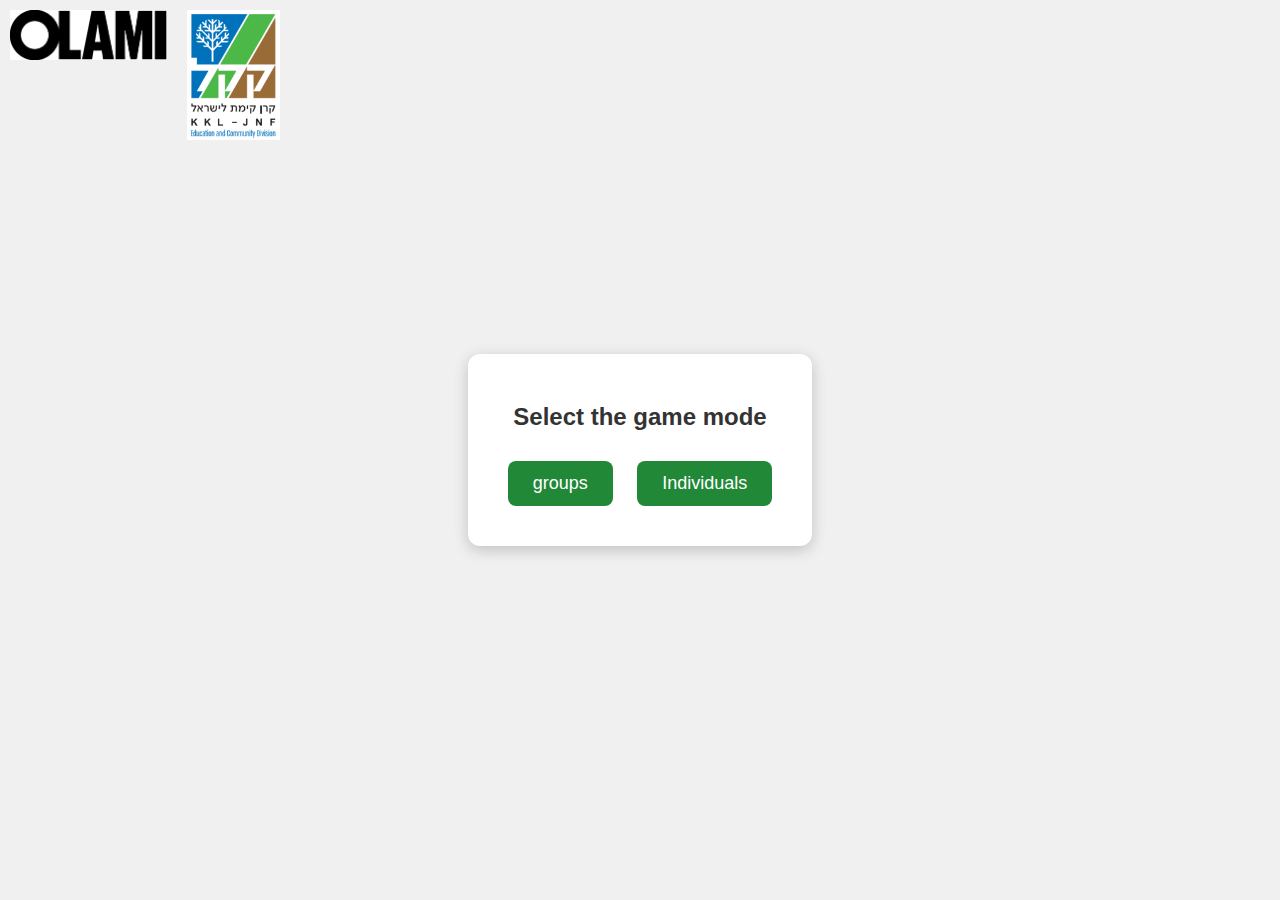
<file: index.html>
<!DOCTYPE html>
<html lang="en">

<head>
    <meta charset="UTF-8">
    <meta name="viewport" content="width=device-width, initial-scale=1.0">

    <title>Select game mode</title>
    <link rel="stylesheet" type="text/css" href="./index.css">
</head>

<body>
    <div class="header-logos">
        <img src="./assets/לוגו שחור.png" alt="Logo 1" class="logo">
        <img src="./assets/לוגו קקל מעודכן.png" alt="Logo 2" class="logo1">
    </div>
    <div id="overlay" class="overlay">
        <div class="modal">
            <h2>Select the game mode</h2>
            <button onclick="goToGroup()">groups</button>
            <button onclick="goToIndividuals()">Individuals

            </button>
        </div>
    </div>
    <script src="./index.js"></script>
</body>

</html>
</file>
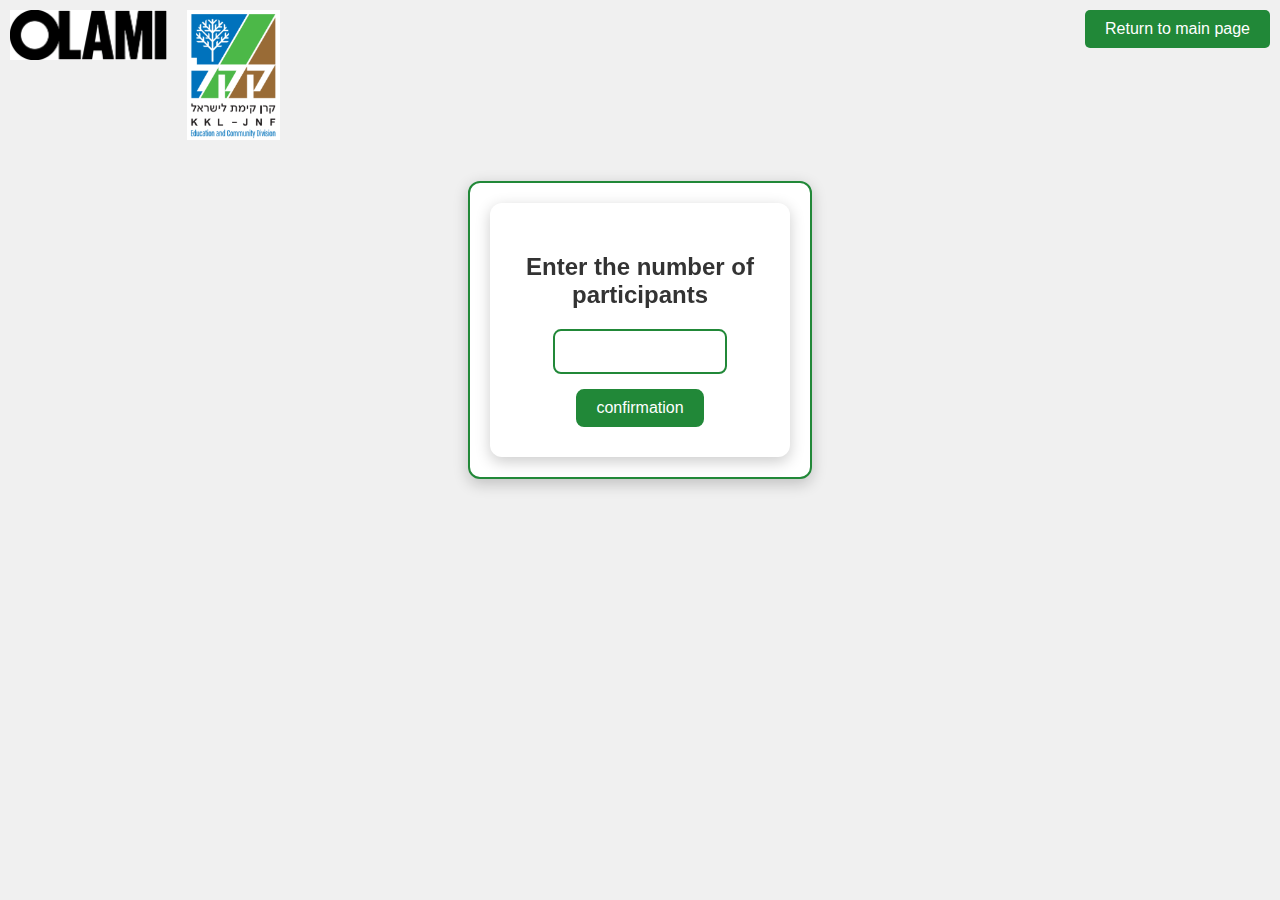
<file: first-group.html>
<!DOCTYPE html>
<html lang="en">
<head>
    <meta charset="UTF-8">
    <meta name="viewport" content="width=device-width, initial-scale=1.0">
    <title>הוספת שחקנים</title>
    <link rel="stylesheet" type="text/css" href="./first.css">
</head>
<body>
    <div class="header-logos">
        <img src="./assets/לוגו שחור.png" alt="Logo 1" class="logo">
        <img src="./assets/לוגו קקל מעודכן.png" alt="Logo 2" class="logo1">
    </div>
    <button id="backButton" class="back-button">Return to main page</button>

    <div id="overlay" class="overlay">
        <div class="modal">
            <h2>Enter the number of participants</h2>
            <input type="number" id="playerCount" min="1" max="10">
            <button onclick="createPlayerInputsGroup()">confirmation



            </button>
        </div>
    </div>
    <div id="playerNames" class="player-names"></div>
    <div id="soldiers" class="soldiers"></div>
    <div id="gamePage" class="game-page" style="display: none;">
        <button onclick="goToGamePageGroup()"> Go to the game page</button>
    </div>
    <script src="./first.js"></script>
</body>
</html>
</file>
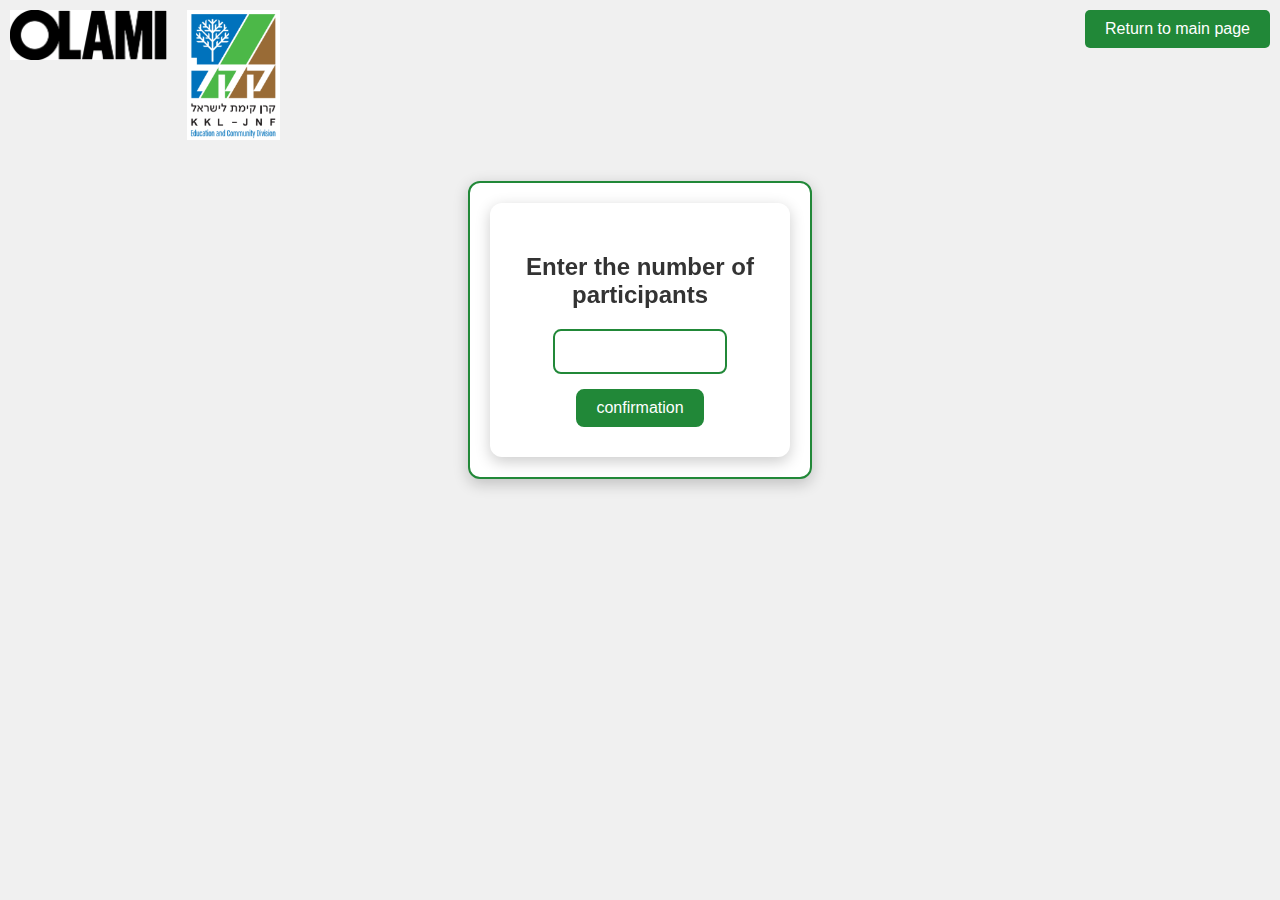
<file: first.html>
<!DOCTYPE html>
<html lang="en">
<head>
    <meta charset="UTF-8">
    <meta name="viewport" content="width=device-width, initial-scale=1.0">
    <title>הוספת שחקנים</title>
    <link rel="stylesheet" type="text/css" href="./first.css">
</head>
<body>
    <div class="header-logos">
        <img src="./assets/לוגו שחור.png" alt="Logo 1" class="logo">
        <img src="./assets/לוגו קקל מעודכן.png" alt="Logo 2" class="logo1">
    </div>
    <button id="backButton" class="back-button">Return to main page</button>

    <div id="overlay" class="overlay">
        <div class="modal">
            <h2>Enter the number of participants</h2>
            <input type="number" id="playerCount" min="1" max="10">
            <button onclick="createPlayerInputs()">confirmation</button>
        </div>
    </div>
    <div id="playerNames" class="player-names"></div>
    <div id="soldiers" class="soldiers"></div>
    <div id="gamePage" class="game-page" style="display: none;">
        <button onclick="goToGamePage()">Go to the game page</button>
    </div>
    <script src="./first.js"></script>
</body>
</html>
</file>
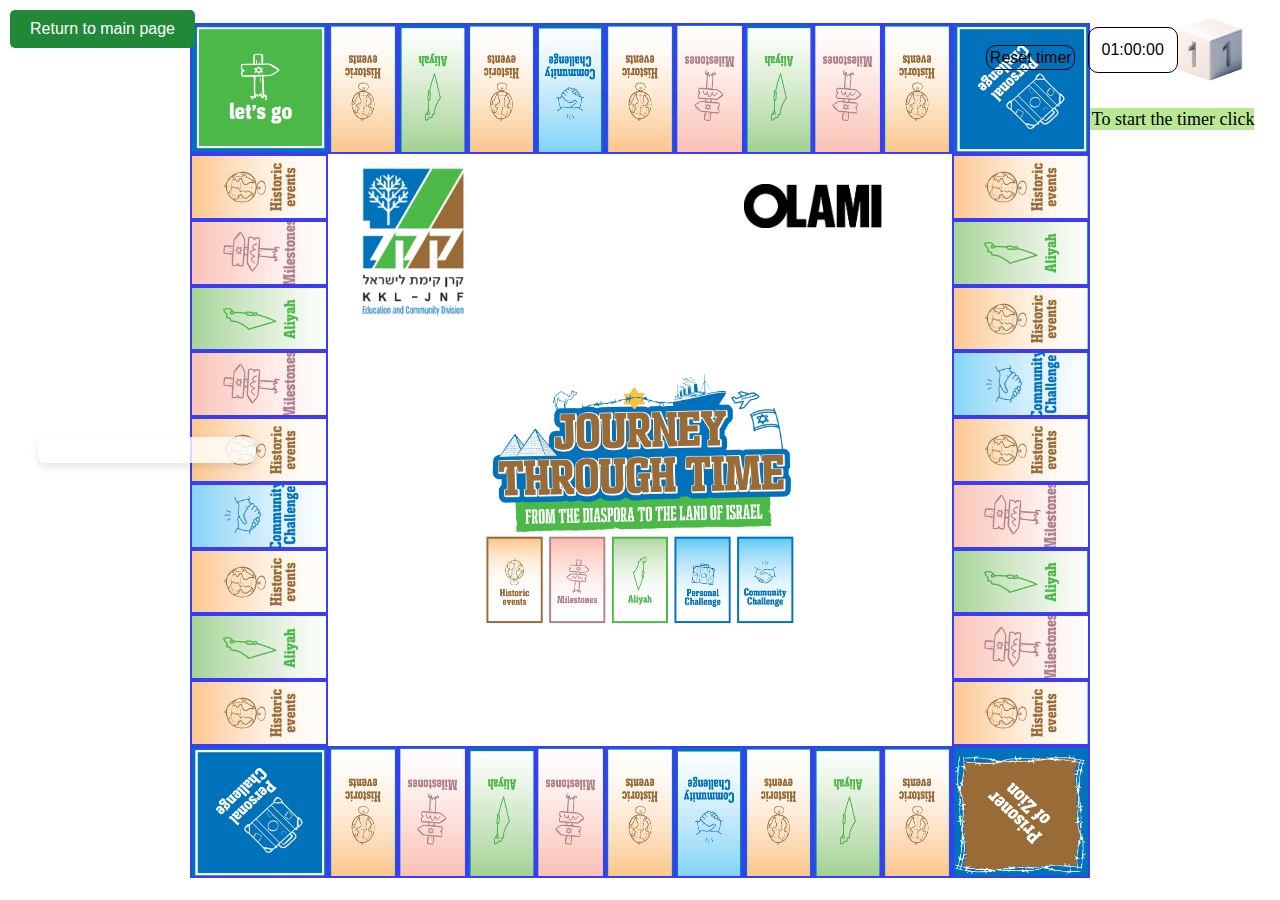
<file: play-group.html>
<!DOCTYPE html>
<html lang="he">
<head>
    <meta charset="UTF-8">
    <meta name="viewport" content="width=device-width, initial-scale=1.0">
    <title>Game board</title>
    <link rel="stylesheet" type="text/css" href="./play.css">
</head>
<body>

<!--     <div id="headerr">
            <div class="dice" id="dice">
                <img src="./assets/dice-1.png" alt="Dice Face" id="diceImage">
            </div>
            <div class="timer-container">
                <div id="timer" class="timer">01:00:00</div>
            </div>
        </div> -->
      <div id="headerr">
            <div class="dice" id="dice">
                <img src="./assets/dice-1.png" alt="Dice Face" id="diceImage">
            </div>
            <div class="timer-container">
                <div id="timer" class="timer">01:00:00</div>
            </div>
            <div id="reset">Reset timer</div>
        </div>
        <p class="timer-press">👆 To start the timer click</p>

        <div id="player-order-message"></div>
    <button id="backButton" class="back-button">Return to main page</button>

    <div id="alertModal" class="modal">
        <div class="modal-content">
            <span id="closeModal" class="close">&times;</span>
            <p id="alertText"></p>
            <button id="closeButton">close</button>
        </div>
    </div>
    <div id="alertModal" class="modal">
        <div class="modal-content">
            <span id="closeModal" class="close">&times;</span>
            <p id="alertText"></p>
            <button id="startGameBtn">Start a game</button>
        </div>
    </div>
       <div class="center-picture">
        <div class="bottom-image">
         <img src="./assets/בונים חוסן.png" alt="תמונה תחתונה">
        </div>
        <div class="tikets">
         <img src="./assets/קלפים.png" alt=" כרטיסים">
        </div>
    </div>
    <div id="board">
        <div class="top-left-image">
            <img src="./assets/לוגו קקל מעודכן.png" alt="לוגו שמאל">
        </div>
        <div class="top-right-image">
            <img src="./assets/לוגו שחור.png" alt="לוגו ימין">
        </div>
        <div id="board">
            <div id="cell-1" class="cell corner">
                <img src="./assets/נצא לדרך.png" alt="תמונה 1">
            </div>
            <div id="cell-2" class="cell horizontal">
                <img src="./assets/כתום.png" alt="תמונה 2">
            </div>
            <div id="cell-3" class="cell horizontal">
                <img src="./assets/ירוק.png" alt="תמונה 3">
            </div>
            <div id="cell-4" class="cell horizontal">
                <img src="./assets/כתום.png" alt="תמונה 4">
            </div>
            <div id="cell-5" class="cell horizontal">
                <img src="./assets/כחול.png" alt="תמונה 5">
            </div>
            <div id="cell-6" class="cell horizontal">
                <img src="./assets/כתום.png" alt="תמונה 6">
            </div>
            <div id="cell-7" class="cell horizontal">
                <img src="./assets/ורוד.png" alt="תמונה 7">
            </div>
            <div id="cell-8" class="cell horizontal">
                <img src="./assets/ירוק.png" alt="תמונה 8">
            </div>
            <div id="cell-9" class="cell horizontal">
                <img src="./assets/ורוד.png" alt="תמונה 9">
            </div>
            <div id="cell-10" class="cell horizontal">
                <img src="./assets/כתום.png" alt="תמונה 10">
            </div>
            <div id="cell-11" class="cell corner">
                <img src="./assets/אנגלית אתגר אישי.png" alt="תמונה 11">
            </div>
    
    
            <div id="cell-12" class="cell vertical">
                <img src="./assets/כתום.png" alt="תמונה 12">
            </div>
            <div id="cell-13" class="cell vertical">
                <img src="./assets/ירוק.png" alt="תמונה 13">
            </div>
            <div id="cell-14" class="cell vertical">
                <img src="./assets/כתום.png" alt="תמונה 14">
            </div>
            <div id="cell-15" class="cell vertical">
                <img src="./assets/כחול.png" alt="תמונה 15">
            </div>
            <div id="cell-16" class="cell vertical">
                <img src="./assets/כתום.png" alt="תמונה 16">
            </div>
            <div id="cell-17" class="cell vertical">
                <img src="./assets/ורוד.png" alt="תמונה 17">
            </div>
            <div id="cell-18" class="cell vertical">
                <img src="./assets/ירוק.png" alt="תמונה 18">
            </div>
            <div id="cell-19" class="cell vertical">
                <img src="./assets/ורוד.png" alt="תמונה 19">
            </div>
            <div id="cell-20" class="cell vertical">
                <img src="./assets/כתום.png" alt="תמונה 20">
            </div>
    
    
            <div id="cell-21" class="cell corner">
                <img src="./assets/יוצאים למסע אנגלית.png" alt="תמונה 21">
            </div>
    
    
            <div id="cell-22" class="cell horizontal">
                <img src="./assets/כתום.png" alt="תמונה 22">
            </div>
            <div id="cell-23" class="cell horizontal">
                <img src="./assets/ירוק.png" alt="תמונה 23">
            </div>
            <div id="cell-24" class="cell horizontal">
                <img src="./assets/כתום.png" alt="תמונה 24">
            </div>
            <div id="cell-25" class="cell horizontal">
                <img src="./assets/כחול.png" alt="תמונה 25">
            </div>
            <div id="cell-26" class="cell horizontal">
                <img src="./assets/כתום.png" alt="תמונה 26">
            </div>
            <div id="cell-27" class="cell horizontal">
                <img src="./assets/ורוד.png" alt="תמונה 27">
            </div>
            <div id="cell-28" class="cell horizontal">
                <img src="./assets/ירוק.png" alt="תמונה 28">
            </div>
            <div id="cell-29" class="cell horizontal">
                <img src="./assets/ורוד.png" alt="תמונה 29">
            </div>
            <div id="cell-30" class="cell horizontal">
                <img src="./assets/כתום.png" alt="תמונה 30">
            </div>
            <div id="cell-31" class="cell corner">
                <img src="./assets/אנגלית אתגר אישי.png" alt="תמונה 31">
            </div>
    
    
            <div id="cell-32" class="cell vertical">
                <img src="./assets/כתום.png" alt="תמונה 32">
            </div>
            <div id="cell-33" class="cell vertical">
                <img src="./assets/ירוק.png" alt="תמונה 33">
            </div>
            <div id="cell-34" class="cell vertical">
                <img src="./assets/כתום.png" alt="תמונה 34">
            </div>
            <div id="cell-35" class="cell vertical">
                <img src="./assets/כחול.png" alt="תמונה 35">
            </div>
            <div id="cell-36" class="cell vertical">
                <img src="./assets/כתום.png" alt="תמונה 36">
            </div>
            <div id="cell-37" class="cell vertical">
                <img src="./assets/ורוד.png" alt="תמונה 37">
            </div>
            <div id="cell-38" class="cell vertical">
                <img src="./assets/ירוק.png" alt="תמונה 38">
            </div>
            <div id="cell-39" class="cell vertical">
                <img src="./assets/ורוד.png" alt="תמונה 39">
            </div>
            <div id="cell-40" class="cell vertical">
                <img src="./assets/כתום.png" alt="תמונה 40">
            </div>
        </div>
    <div id="players" class="players"></div> 

    <script src="./play-group.js"></script>


</body>
</html>
</file>
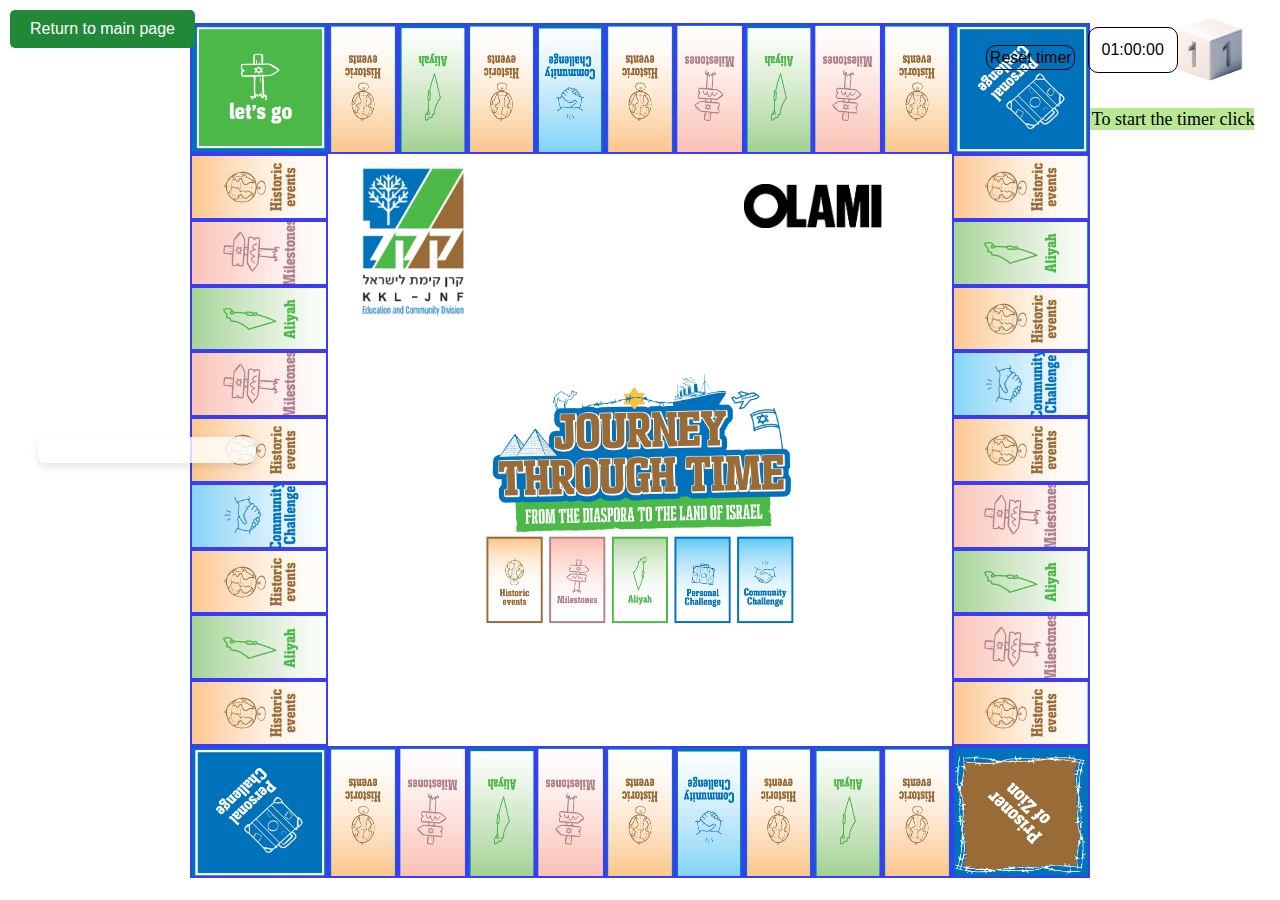
<file: play.html>
<!DOCTYPE html>
<html lang="he">

<head>
    <meta charset="UTF-8">
    <meta name="viewport" content="width=device-width, initial-scale=1.0">
    <title>לוח משחק</title>
    <link rel="stylesheet" type="text/css" href="./play.css">
</head>

<body>

<!--    <div id="headerr">
            <div class="dice" id="dice">
                <img src="./assets/dice-1.png" alt="Dice Face" id="diceImage">
            </div>
            <div class="timer-container">
                <div id="timer" class="timer">01:00:00</div>
            </div>
        </div> -->
      <div id="headerr">
            <div class="dice" id="dice">
                <img src="./assets/dice-1.png" alt="Dice Face" id="diceImage">
            </div>
            <div class="timer-container">
                <div id="timer" class="timer">01:00:00</div>
            </div>
            <div id="reset">Reset timer</div>
        </div>
        <p class="timer-press">👆To start the timer click</p>

        <div id="player-order-message"></div>


    <button id="backButton" class="back-button">Return to main page</button>

    <div id="alertModal" class="modal">
        <div class="modal-content">
            <span id="closeModal" class="close">&times;</span>
            <p id="alertText"></p>
            <button id="closeButton">close</button>
        </div>
    </div>
    <div id="alertModal" class="modal">
        <div class="modal-content">
            <span id="closeModal" class="close">&times;</span>
            <p id="alertText"></p>
            <button id="startGameBtn">Start a game</button>
        </div>
    </div>
      <div class="center-picture">
        <div class="bottom-image">
         <img src="./assets/בונים חוסן.png" alt="תמונה תחתונה">
        </div>
        <div class="tikets">
         <img src="./assets/קלפים.png" alt=" כרטיסים">
        </div>
    </div>
    <div id="board">
        <div class="top-left-image">
            <img src="./assets/לוגו קקל מעודכן.png" alt="לוגו שמאל">
        </div>
        <div class="top-right-image">
            <img src="./assets/לוגו שחור.png" alt="לוגו ימין">
        </div>
        <div id="board">
            <div id="cell-1" class="cell corner">
                <img src="./assets/נצא לדרך.png" alt="תמונה 1">
            </div>
            <div id="cell-2" class="cell horizontal">
                <img src="./assets/כתום.png" alt="תמונה 2">
            </div>
            <div id="cell-3" class="cell horizontal">
                <img src="./assets/ירוק.png" alt="תמונה 3">
            </div>
            <div id="cell-4" class="cell horizontal">
                <img src="./assets/כתום.png" alt="תמונה 4">
            </div>
            <div id="cell-5" class="cell horizontal">
                <img src="./assets/כחול.png" alt="תמונה 5">
            </div>
            <div id="cell-6" class="cell horizontal">
                <img src="./assets/כתום.png" alt="תמונה 6">
            </div>
            <div id="cell-7" class="cell horizontal">
                <img src="./assets/ורוד.png" alt="תמונה 7">
            </div>
            <div id="cell-8" class="cell horizontal">
                <img src="./assets/ירוק.png" alt="תמונה 8">
            </div>
            <div id="cell-9" class="cell horizontal">
                <img src="./assets/ורוד.png" alt="תמונה 9">
            </div>
            <div id="cell-10" class="cell horizontal">
                <img src="./assets/כתום.png" alt="תמונה 10">
            </div>
            <div id="cell-11" class="cell corner">
                <img src="./assets/אנגלית אתגר אישי.png" alt="תמונה 11">
            </div>
    
    
            <div id="cell-12" class="cell vertical">
                <img src="./assets/כתום.png" alt="תמונה 12">
            </div>
            <div id="cell-13" class="cell vertical">
                <img src="./assets/ירוק.png" alt="תמונה 13">
            </div>
            <div id="cell-14" class="cell vertical">
                <img src="./assets/כתום.png" alt="תמונה 14">
            </div>
            <div id="cell-15" class="cell vertical">
                <img src="./assets/כחול.png" alt="תמונה 15">
            </div>
            <div id="cell-16" class="cell vertical">
                <img src="./assets/כתום.png" alt="תמונה 16">
            </div>
            <div id="cell-17" class="cell vertical">
                <img src="./assets/ורוד.png" alt="תמונה 17">
            </div>
            <div id="cell-18" class="cell vertical">
                <img src="./assets/ירוק.png" alt="תמונה 18">
            </div>
            <div id="cell-19" class="cell vertical">
                <img src="./assets/ורוד.png" alt="תמונה 19">
            </div>
            <div id="cell-20" class="cell vertical">
                <img src="./assets/כתום.png" alt="תמונה 20">
            </div>
    
    
            <div id="cell-21" class="cell corner">
                <img src="./assets/יוצאים למסע אנגלית.png" alt="תמונה 21">
            </div>
    
    
            <div id="cell-22" class="cell horizontal">
                <img src="./assets/כתום.png" alt="תמונה 22">
            </div>
            <div id="cell-23" class="cell horizontal">
                <img src="./assets/ירוק.png" alt="תמונה 23">
            </div>
            <div id="cell-24" class="cell horizontal">
                <img src="./assets/כתום.png" alt="תמונה 24">
            </div>
            <div id="cell-25" class="cell horizontal">
                <img src="./assets/כחול.png" alt="תמונה 25">
            </div>
            <div id="cell-26" class="cell horizontal">
                <img src="./assets/כתום.png" alt="תמונה 26">
            </div>
            <div id="cell-27" class="cell horizontal">
                <img src="./assets/ורוד.png" alt="תמונה 27">
            </div>
            <div id="cell-28" class="cell horizontal">
                <img src="./assets/ירוק.png" alt="תמונה 28">
            </div>
            <div id="cell-29" class="cell horizontal">
                <img src="./assets/ורוד.png" alt="תמונה 29">
            </div>
            <div id="cell-30" class="cell horizontal">
                <img src="./assets/כתום.png" alt="תמונה 30">
            </div>
            <div id="cell-31" class="cell corner">
                <img src="./assets/אנגלית אתגר אישי.png" alt="תמונה 31">
            </div>
    
    
            <div id="cell-32" class="cell vertical">
                <img src="./assets/כתום.png" alt="תמונה 32">
            </div>
            <div id="cell-33" class="cell vertical">
                <img src="./assets/ירוק.png" alt="תמונה 33">
            </div>
            <div id="cell-34" class="cell vertical">
                <img src="./assets/כתום.png" alt="תמונה 34">
            </div>
            <div id="cell-35" class="cell vertical">
                <img src="./assets/כחול.png" alt="תמונה 35">
            </div>
            <div id="cell-36" class="cell vertical">
                <img src="./assets/כתום.png" alt="תמונה 36">
            </div>
            <div id="cell-37" class="cell vertical">
                <img src="./assets/ורוד.png" alt="תמונה 37">
            </div>
            <div id="cell-38" class="cell vertical">
                <img src="./assets/ירוק.png" alt="תמונה 38">
            </div>
            <div id="cell-39" class="cell vertical">
                <img src="./assets/ורוד.png" alt="תמונה 39">
            </div>
            <div id="cell-40" class="cell vertical">
                <img src="./assets/כתום.png" alt="תמונה 40">
            </div>
        </div>
        <div id="players" class="players"></div>

        <script src="./play.js"></script>


</body>

</html>
</file>
<file: index.css>
body {
    margin: 0;
    padding: 0;
    font-family: Arial, sans-serif;
    display: flex;
    justify-content: center;
    align-items: center;
    height: 100vh;
    background-color: #f0f0f0;
    overflow: hidden;
}

.modal {
    background: #fff;
    padding: 30px;
    border-radius: 12px;
    box-shadow: 0 4px 15px rgba(0, 0, 0, 0.2);
    text-align: center;
}

.modal h2 {
    margin-bottom: 20px;
    font-size: 24px;
    color: #333;
}

.modal button {
    padding: 12px 25px;
    font-size: 18px;
    background-color: #218838;
    color: #fff;
    border: none;
    border-radius: 8px;
    cursor: pointer;
    margin: 10px;
    transition: background-color 0.3s ease;
}

.modal button:hover {
    background-color: #196c2e;
}

.header-logos {
    position: absolute;
    top: 10px;
    left: 10px;
    display: flex;
    gap: 20px; /* Space between logos */
    z-index: 1000; /* Ensures logos are above other content */
}

.header-logos .logo {
    height: 50px; /* Adjust the size of the logo */
    width: auto; /* Maintain aspect ratio */
}

.header-logos .logo1 {
    height: 130px; /* Adjust the size of the logo */
    width: auto; /* Maintain aspect ratio */
}
</file>
<file: first.css>
body {
    margin: 0;
    padding: 0;
    font-family: Arial, sans-serif;
    display: flex;
    justify-content: center;
    align-items: center;
    height: 100vh;
    background-color: #f0f0f0;
    overflow: hidden;
}

.modal {
    background: #fff;
    padding: 30px;
    border-radius: 12px;
    box-shadow: 0 4px 15px rgba(0, 0, 0, 0.2);
    text-align: center;
}

.modal h2 {
    margin-bottom: 20px;
    font-size: 24px;
    color: #333;
}

.modal input {
    width: 150px;
    text-align: center;
    padding: 10px;
    font-size: 18px;
    border: 2px solid #218838;
    border-radius: 8px;
    outline: none;
}

.modal input:focus {
    border-color: #218838;
    box-shadow: 0 0 5px rgba(0, 0, 0, 0.1);
}

.modal button {
    padding: 12px 25px;
    font-size: 18px;
    background-color: #218838;
    color: #fff;
    border: none;
    border-radius: 8px;
    cursor: pointer;
    margin-top: 15px;
    transition: background-color 0.3s ease;
}

.modal button:hover {
    background-color: #218838;
}

.player-names {
    display: none;
    text-align: center;
    margin-top: 30px;
}

.player-names h2 {
    font-size: 22px;
    color: #333;
    margin-bottom: 20px;
}

.player-names input {
    display: block;
    margin: 10px auto;
    padding: 10px;
    width: 220px;
    font-size: 18px;
    border: 2px solid #28a745;
    border-radius: 8px;
    outline: none;
}

.player-names input:focus {
    border-color: #218838;
    box-shadow: 0 0 5px rgba(0, 0, 0, 0.1);
}

.player-names button {
    padding: 12px 25px;
    font-size: 18px;
    background-color: #28a745;
    color: #fff;
    border: none;
    border-radius: 8px;
    cursor: pointer;
    margin-top: 20px;
    transition: background-color 0.3s ease;
}

.player-names button:hover {
    background-color: #218838;
}

.soldiers {
    display: flex;
    flex-wrap: wrap;
    justify-content: center;
    gap: 20px;
    margin-top: 20px;
}

.soldier {
    display: flex;
    flex-direction: column;
    align-items: center;
    width: 120px;
}

.soldier img {
    width: 120px;
    height: 120px;
    border-radius: 50%;
    box-shadow: 0 4px 10px rgba(0, 0, 0, 0.2);
}

.soldier p {
    margin-top: 10px;
    font-weight: bold;
    color: #333;
}

.game-page button {
    padding: 12px 25px;
    font-size: 18px;
    background-color: #28a745;
    color: #fff;
    border: none;
    border-radius: 8px;
    cursor: pointer;
    transition: background-color 0.3s ease;
}

.game-page button:hover {
    background-color: #218838;
}
.header-logos {
    position: absolute;
    top: 10px;
    left: 10px;
    display: flex;
    gap: 20px; /* Space between logos */
    z-index: 1000; /* Ensures logos are above other content */
}

.header-logos .logo {
    height: 50px; /* Adjust the size of the logo */
    width: auto; /* Maintain aspect ratio */
}
.header-logos .logo1 {
    height: 130px; /* Adjust the size of the logo */
    width: auto; /* Maintain aspect ratio */
}

/* styles.css */

/* ... קוד CSS קיים ... */

/* סגנון לתיבת ה-alert המותאמת */
.overlay {
    position: fixed;
    margin-top: 150px;
    top: 20%;
    left: 50%;
    transform: translate(-50%, -50%);
    background-color: #fff;
    border: 2px solid #218838;
    border-radius: 12px;
    padding: 20px;
    box-shadow: 0 4px 15px rgba(0, 0, 0, 0.2);
    text-align: center;
    width: 300px;
    z-index: 2000; 
}

.custom-alert h2 {
    font-size: 18px;
    color: #218838;
    margin-bottom: 20px;
}

.overlay button {
    padding: 10px 20px;
    font-size: 16px;
    background-color: #218838;
    color: #fff;
    border: none;
    border-radius: 8px;
    cursor: pointer;
    transition: background-color 0.3s ease;
}

.overlay button:hover {
    background-color: #218838;
}
.back-button {
    position: absolute;
    top: 10px;
    /* למעלה של העמוד */
    right: 10px;
    /* שמאלה של העמוד */
    padding: 10px 20px;
    /* ריווח פנימי */
    border: 2px solid #218838;
    color: white;
    /* צבע טקסט */
    background-color: #218838;
    border: none;
    /* ללא גבול */
    border-radius: 5px;
    /* פינות מעוגלות */
    font-size: 16px;
    /* גודל טקסט */
    cursor: pointer;
    /* סמן של יד */
    z-index: 100;
    /* מיקום עליון יחסית לשאר האלמנטים */
}

.back-button:hover {
    border: 2px solid #218838;
}
</file>
<file: play.css>
body {
    display: flex;
    justify-content: center;
    font-family: Arial, Helvetica, sans-serif;
    align-items: center;
    height: 100vh;
    margin: 0;
}

.header {
    display: flex;
    justify-content: flex-end;
    align-items: flex-end;
    width: auto;
    flex-wrap: wrap;
    /* padding: 20px; */
    /* box-sizing: border-box; */
    /* position: relative; */
    /* background-color: #000; */
    margin-right: 0px;
    margin-top: 0px;
    z-index: 200;

}
#reset{
    display: flex;
    flex-wrap: wrap;
    top: 5%;
    right: 16%;
    border: solid,1px,#000;
    position: absolute;
    border-radius: 10px;
    cursor: pointer;
    padding: 0.2%;
    z-index: 50;
}
#headerr{
    display: flex;
    flex-wrap: wrap;
}
.dice-container {
    /* display: flex;
    align-items: center; */
    /* gap: 20px; */
    /* position: absolute; */
    /* top: 10px;
    right: 20px; */
    /* z-index: 10; */
  
}

/* .dice {
    margin-top: -300px;
    margin-right: 100px;
    cursor: pointer;
} */

.timer-container {
    /* margin-top: -500px; */
    /* display: flex;
    flex-direction: column;
    align-items: flex-end; */
    display: flex;
    flex-wrap: wrap;
    top: 3%;
    right: 8%;
    border: solid,1px,#000;
    position: absolute;
    border-radius: 10px;
    cursor: pointer;
    padding: 1%;
    z-index: 50;
}
/* 
.timer {
    font-size: 24px;
    font-weight: bold;
    color: #333;
    border: 1px solid #333;
    border-radius: 5px;
    padding: 5px;
    box-shadow: 0 2px 4px rgba(0, 0, 0, 0.1);
    cursor: pointer;

} */

.timer-press {
    font-family: 'Cambria';
    font-size: large;
    background-color: #bae792;
    position: absolute; 
    /* top: -200px; 
    right: 30px;  */
    top: 10%;
    right: 2%;
}

.center-picture {
    display: flex;
    position: absolute;
    flex-wrap: wrap;
    /* justify-content: center;
    align-items: center; */
    margin-top:7.5%;
    /* margin-right: 3%; */
    max-width: 24%;
    height: auto;
    /* display: block; */
    gap: 5;
}
/* .bottom-image, .tikets {
    display: flex;
    flex-direction: column;
    align-items: center; 
    gap: 10px; 
} */

/* .tikets img {
    height: auto;
    display: block;
} */
#board {
    display: grid;
    grid-template-columns: 2fr repeat(9, 1fr) 2fr;
    grid-template-rows: 2fr repeat(9, 1fr) 2fr;
    gap: 0;
    width: 100vmin;
    height: 95vmin;
    box-sizing: border-box;
    position: absolute;
    z-index: 8;
}

.cell {
    display: flex;
    justify-content: center;
    align-items: center;
    box-sizing: border-box;
    padding: 0px;
    margin: 0px;
    line-height: 0;
    width: 100%;
    height: 100%;
    overflow: hidden;
    gap: 0;
    object-fit: contain;
    border: rgb(60, 60, 243) 2px solid;
}

img {
    width: 100%;
    height: 100%;
    padding: 0px;
    margin: 0px;
    border: none;

}

.corner {
    background-color: #c0c0c0;
    font-weight: bold;
}


#cell-1 {
    grid-column: 1;
    grid-row: 1;
}

#cell-2 {
    grid-column: 2;
    grid-row: 1;
}

#cell-3 {
    grid-column: 3;
    grid-row: 1;
}

#cell-4 {
    grid-column: 4;
    grid-row: 1;
}

#cell-5 {
    grid-column: 5;
    grid-row: 1;
}

#cell-6 {
    grid-column: 6;
    grid-row: 1;
}

#cell-7 {
    grid-column: 7;
    grid-row: 1;
}

#cell-8 {
    grid-column: 8;
    grid-row: 1;
}

#cell-9 {
    grid-column: 9;
    grid-row: 1;
}

#cell-10 {
    grid-column: 10;
    grid-row: 1;
}

#cell-11 {
    grid-column: 11;
    grid-row: 1;
}

#cell-12 {
    grid-column: 11;
    grid-row: 2;
}

#cell-13 {
    grid-column: 11;
    grid-row: 3;
}

#cell-14 {
    grid-column: 11;
    grid-row: 4;
}

#cell-1 {
    grid-column: 1;
    grid-row: 1;
}

#cell-2 {
    grid-column: 2;
    grid-row: 1;
}

#cell-3 {
    grid-column: 3;
    grid-row: 1;
}

#cell-4 {
    grid-column: 4;
    grid-row: 1;
}

#cell-5 {
    grid-column: 5;
    grid-row: 1;
}

#cell-6 {
    grid-column: 6;
    grid-row: 1;
}

#cell-7 {
    grid-column: 7;
    grid-row: 1;
}

#cell-8 {
    grid-column: 8;
    grid-row: 1;
}

#cell-9 {
    grid-column: 9;
    grid-row: 1;
}

#cell-10 {
    grid-column: 10;
    grid-row: 1;
}

#cell-11 {
    grid-column: 11;
    grid-row: 1;
}

#cell-12 {
    grid-column: 11;
    grid-row: 2;
}

#cell-13 {
    grid-column: 11;
    grid-row: 3;
}

#cell-14 {
    grid-column: 11;
    grid-row: 4;
}

#cell-15 {
    grid-column: 11;
    grid-row: 5;
}

#cell-16 {
    grid-column: 11;
    grid-row: 6;
}

#cell-17 {
    grid-column: 11;
    grid-row: 7;
}

#cell-18 {
    grid-column: 11;
    grid-row: 8;
}

#cell-19 {
    grid-column: 11;
    grid-row: 9;
}

#cell-20 {
    grid-column: 11;
    grid-row: 10;
}

#cell-21 {
    grid-column: 11;
    grid-row: 11;
}

#cell-22 {
    grid-column: 10;
    grid-row: 11;
}

#cell-23 {
    grid-column: 9;
    grid-row: 11;
}

#cell-24 {
    grid-column: 8;
    grid-row: 11;
}

#cell-25 {
    grid-column: 7;
    grid-row: 11;
}

#cell-26 {
    grid-column: 6;
    grid-row: 11;
}

#cell-27 {
    grid-column: 5;
    grid-row: 11;
}

#cell-28 {
    grid-column: 4;
    grid-row: 11;
}

#cell-29 {
    grid-column: 3;
    grid-row: 11;
}

#cell-30 {
    grid-column: 2;
    grid-row: 11;
}

#cell-31 {
    grid-column: 1;
    grid-row: 11;
}

#cell-32 {
    grid-column: 1;
    grid-row: 10;
}

#cell-33 {
    grid-column: 1;
    grid-row: 9;
}

#cell-34 {
    grid-column: 1;
    grid-row: 8;
}

#cell-35 {
    grid-column: 1;
    grid-row: 7;
}

#cell-36 {
    grid-column: 1;
    grid-row: 6;
}

#cell-37 {
    grid-column: 1;
    grid-row: 5;
}

#cell-38 {
    grid-column: 1;
    grid-row: 4;
}

#cell-39 {
    grid-column: 1;
    grid-row: 3;
}

#cell-40 {
    grid-column: 1;
    grid-row: 2;
}


.player {
    display: flex;
    flex-direction: column;
    align-items: center;
    justify-content: center;
    text-align: center;
    margin: 0px;
    padding-bottom: 2vh;
    width: 100px;
    transition: transform 0.2s ease;
    background-size: cover;
    background-position: center;
    z-index: 9;

}

.players p {
    width: 100%;
    text-align: center;
    position: absolute;
    color: black;
    font-weight: bold;
    font-size: 18px;
    text-shadow: 1px 1px 2px black;
    margin-top: 6vh;
}

.players img {
    width: 70px;
    height: 70px;
    border-radius: 50%;
    object-fit: cover;
}

.player:hover {
    transform: scale(1.1);
}

.player img {
    transition: box-shadow 0.2s ease, transform 0.2s ease;
}

.modal {
    display: none;
    position: fixed;
    z-index: 1000;
    left: 0;
    top: 0;
    width: 100%;
    height: 100%;
    overflow: auto;
    background-color: rgba(0, 0, 0, 0.5);
    /* רקע כהה */
    justify-content: center;
    align-items: center;
}

.modal-content {
    background-color: #fff;
    margin: 15% auto;
    padding: 20px;
    border: 1px solid #888;
    width: 80%;
    max-width: 600px;
    border-radius: 10px;
    text-align: center;
    box-shadow: 0 4px 8px rgba(0, 0, 0, 0.2);
}

.close {
    color: #aaa;
    float: right;
    font-size: 28px;
    font-weight: bold;
}

.close:hover,
.close:focus {
    color: #000;
    text-decoration: none;
    cursor: pointer;
}

#alertText {
    direction: rtl;
    text-align: center;
    font-size: 20px;
    color: #333;
    font-weight: bold;
    padding: 10px;
}


#closeButton {
    background-color: #4CAF50;
    color: white;
    padding: 10px 20px;
    border: none;
    cursor: pointer;
    font-size: 16px;
    margin-top: 20px;
}

#closeButton:hover {
    background-color: #45a049;
}

.corner img {
    transform: rotate(0deg);
}

.horizontal img {
    transform: rotate(0deg);
    width: 100%;
    height: 100%;
}

.vertical img {
    transform: rotate(90deg);
    object-fit: contain;
    display: block;
    width: 66%;
    height: auto;
}

.top-left-image {
    grid-area: 2 / 2 / 3 / 4;
    align-self: start;
    justify-self: start;
}

.top-right-image 
{
    margin-top: 50px;
    grid-area:2 / 8 / 6/10;
    align-self: start;
    justify-self: end;
}

/* .bottom-image {
    width: 30%;
    height: 30%;
    position: absolute;
    z-index: 10;
}

.tikets {
    margin-top: 300px;
    width: 30%;
    height: 17%;
    position: absolute;
    z-index: 10;
    margin-left: 13px;
} */

.top-right-image img {
    width: 100%;
    height: auto;
}

.top-left-image img {
    width: 80%;
    margin-top: 30px;
    margin-left: 30px;
    height: auto;
}

.container {
    position: absolute;
    top: 10px;
    right: 100px;
    display: flex;
    align-items: center;
    gap: 10px;
    z-index: 10;
}

.dice {
    width: 80px;
    /* גודל הקוביה */
    height: 80px;
    /* גובה הקוביה */
    position: absolute;
    top: 0px;
    /* קירוב הקוביה יותר לטיימר */
    right: 20px;
    /* התאמת המרחק מהחלק הימני */
    cursor: pointer;
    z-index: 10;
    /* ודא שהקוביה מעל אלמנטים אחרים */
    padding-left: 1%;
}


.dice img {
    width: 100%;
    height: 100%;
    object-fit: contain;
    /* מבטיח שהתמונה תשמור על יחס המידות שלה */
}

.dice {
    width: 100px;
    cursor: pointer;
}

#diceImage {
    width: 100%;
    height: auto;
}

/* // */
.back-button {
    position: absolute;
    top: 10px;
    /* למעלה של העמוד */
    left: 10px;
    /* שמאלה של העמוד */
    padding: 10px 20px;
    /* ריווח פנימי */
    border: 2px solid #218838;
    color: white;
    /* צבע טקסט */
    background-color: #218838;
    border: none;
    /* ללא גבול */
    border-radius: 5px;
    /* פינות מעוגלות */
    font-size: 16px;
    /* גודל טקסט */
    cursor: pointer;
    /* סמן של יד */
    z-index: 100;
    /* מיקום עליון יחסית לשאר האלמנטים */
}

.back-button:hover {
    border: 2px solid #218838;
}

#player-order-message {
    position: absolute;
    
    top: 10%px;
    left: 3%; /* המרחק מהצד הימני */
    width: 15%; /* רוחב תיבת ההודעה */
    background-color: rgba(255, 255, 255, 0.8);/* רקע לבן שקוף */
    padding: 1%; /* ריווח פנימי */
    border-radius: 8px; /* פינות מעוגלות */
    box-shadow: 0 4px 8px rgba(0, 0, 0, 0.1); /* הצללה */
    font-family: 'Arial', sans-serif; /* גופן */
    font-size: 18px; /* גודל הטקסט */
    color: #333; /* צבע הטקסט */
    z-index: 10; /* מיקום עליון יחסית לשאר האלמנטים */
    text-align: center; /* יישור לימין */
}
/* background-color: rgba(255, 255, 255, 0.8); */

@media only screen and (max-width: 1150px) {
    #player-order-message{
        font-size: 90%; /* גודל הטקסט */
        top: 26%;
        left: 85%; /* המרחק מהצד הימני */
    }
    .timer-container{
        top: 12%;
        right: 1%;
    }
    .timer-press{
        top: 17%;
    }
}

@media only screen and (max-width: 700px) {
    .center-picture{
        width: 1500px;
        /* height: 100%; */
    }
}


@media only screen and (max-width: 800px) {
    #player-order-message{
        font-size: 90%; /* גודל הטקסט */
        top: 85%;
        left: 10%; /* המרחק מהצד הימני */

    }
    /* .timer-press {
        font-size: large;
        position: absolute; 
        top: -200px; 
        right: 30px; 
        top: 90%;
        right: 10%;
    } */
}
</file>
